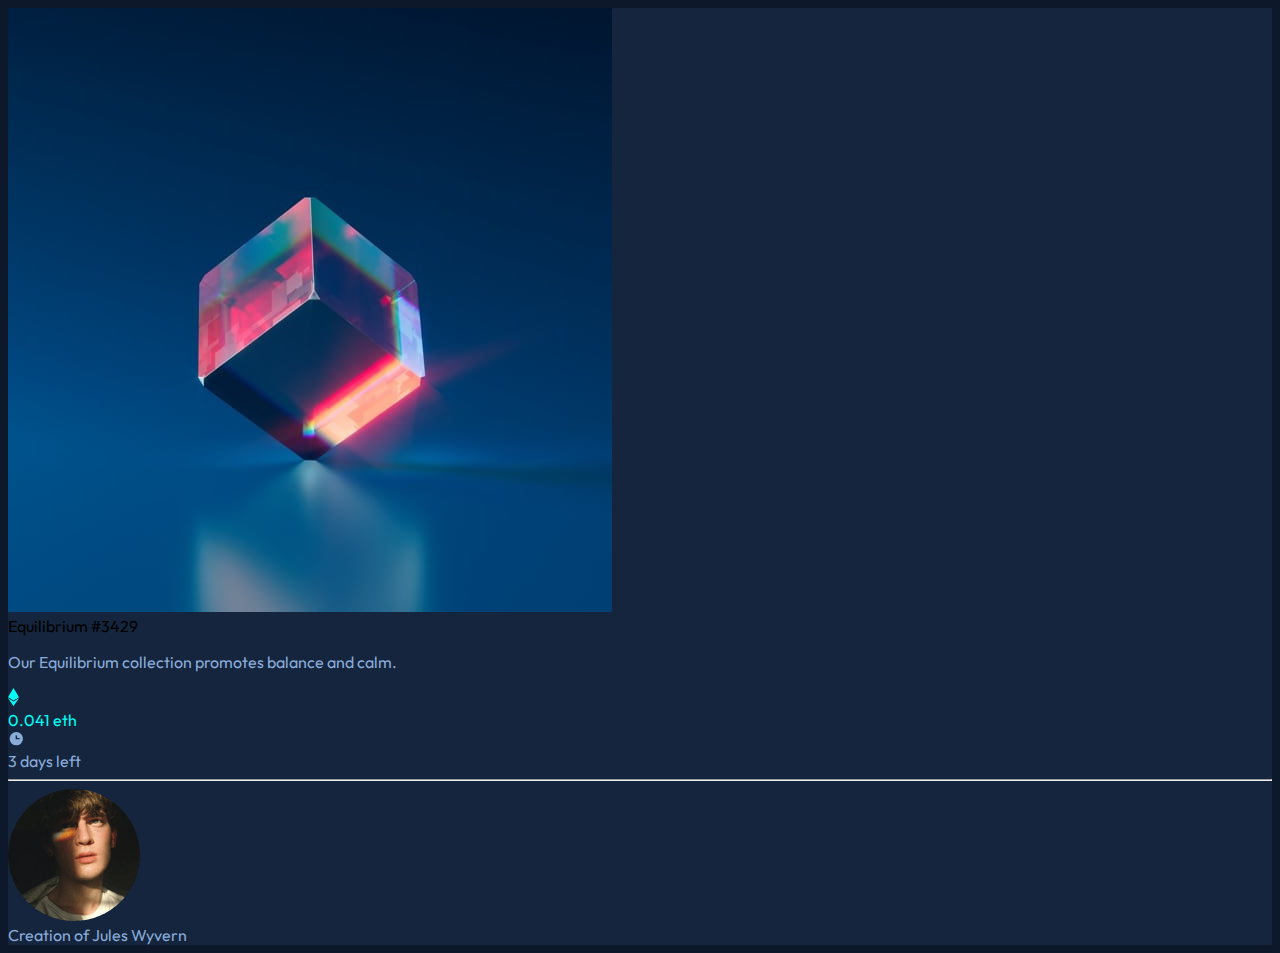
<file: index.html>
<!DOCTYPE html>
<html lang="en">

<head>
    <meta charset="UTF-8">
    <meta name="viewport" content="width=device-width, initial-scale=1.0">
    <link rel="shortcut icon" href="./images/favicon-32x32.png" type="image/x-icon">
    <link rel="preconnect" href="https://fonts.googleapis.com">
    <link rel="preconnect" href="https://fonts.gstatic.com" crossorigin>
    <link href="https://fonts.googleapis.com/css2?family=Outfit:wght@300;400;600&display=swap" rel="stylesheet">
    <link href="https://cdn.jsdelivr.net/npm/bootstrap@5.3.2/dist/css/bootstrap.min.css" rel="stylesheet"
        integrity="sha384-T3c6CoIi6uLrA9TneNEoa7RxnatzjcDSCmG1MXxSR1GAsXEV/Dwwykc2MPK8M2HN" crossorigin="anonymous">
    <link rel="stylesheet" href="style.css">
    <title>NFT preview card component</title>
</head>

<body>
    <main>
        <div class="container">
            <div class="row row-cols-1">
                <div
                    class="col-11 col-sm-6 col-xxl-3 rounded-4 position-absolute top-50 start-50 translate-middle card__bg">

                    <img class="mt-3 rounded img-fluid d-block mx-auto" src="./images/image-equilibrium.jpg"
                        alt="equilibrium">
                    <div class="text-start text-light ps-1 pt-3 fs-4">
                        Equilibrium #3429
                    </div>
                    <p class="text-start ps-1 pt-3 fs-5">Our Equilibrium collection promotes balance and calm.</p>
                    <div class="row row-cols-4">
                        <div class="col-1 pt-1"><img src="./images/icon-ethereum.svg" alt="icon-ethereum">
                        </div>
                        <div class="col-6 fs-5 text-uppercase price">0.041 eth</div>
                        <div class="col-1 pt-1"><img src="./images/icon-clock.svg" alt=""></div>
                        <div class="col-4 fs-5 just__text">3 days left</div>
                    </div>
                    <hr>
                    <div class="row row-cols-3">
                        <div class="col-3 pb-4">
                            <img class="border rounded-circle w-50" src="./images/image-avatar.png" alt="Avatar">
                        </div>
                        <div class="col-7 pt-1 text-start just__text">Creation of <span class="text-light">Jules
                                Wyvern</span></div>
                        <div class="col-2"></div>
                    </div>


                </div>
            </div>
        </div>
    </main>

    <script src="https://cdn.jsdelivr.net/npm/@popperjs/core@2.11.8/dist/umd/popper.min.js"
        integrity="sha384-I7E8VVD/ismYTF4hNIPjVp/Zjvgyol6VFvRkX/vR+Vc4jQkC+hVqc2pM8ODewa9r"
        crossorigin="anonymous"></script>
    <script src="https://cdn.jsdelivr.net/npm/bootstrap@5.3.2/dist/js/bootstrap.min.js"
        integrity="sha384-BBtl+eGJRgqQAUMxJ7pMwbEyER4l1g+O15P+16Ep7Q9Q+zqX6gSbd85u4mG4QzX+"
        crossorigin="anonymous"></script>
</body>

</html>
</file>
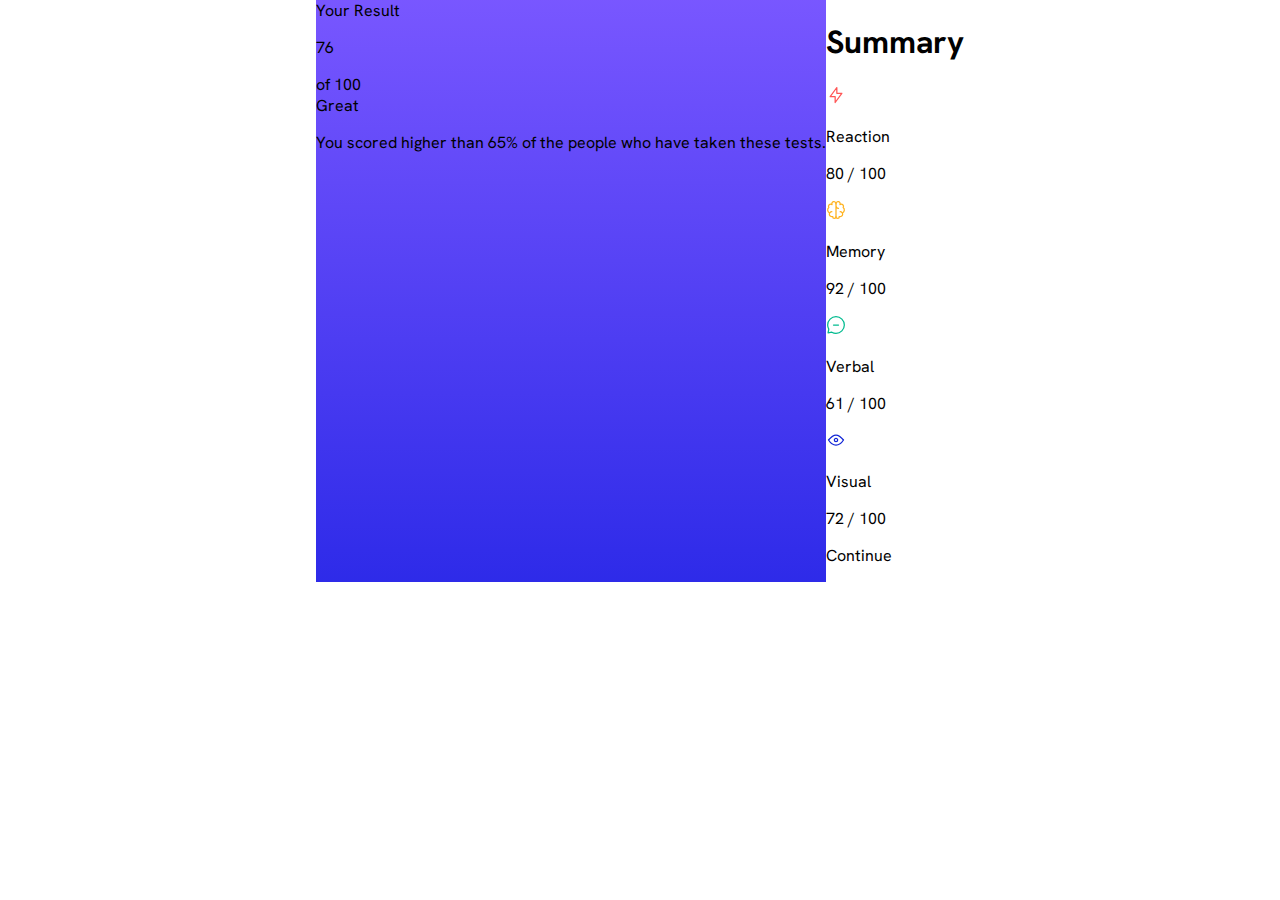
<file: Results_summary_component/index.html>
<!DOCTYPE html>
<html lang="en">

<head>
    <meta charset="UTF-8">
    <meta name="viewport" content="width=device-width, initial-scale=1.0">
    <link rel="preconnect" href="https://fonts.googleapis.com">
    <link rel="preconnect" href="https://fonts.gstatic.com" crossorigin>
    <link href="https://fonts.googleapis.com/css2?family=Hanken+Grotesk:wght@500;700;800&display=swap" rel="stylesheet">
    <link rel="stylesheet" href="style.css">
    <title>Results summary component</title>
</head>

<body>
    <section class="main-section">
        <section class="second-section">
            <div class="left">
                <div class="first">Your Result</div>
                <div class="circle second">
                    <div id="score-text-one">
                        <p id="text-one">76</p>
                    </div>
                    <div id="score-text-two">of 100</div>
                </div>
                <div class="three">Great</div>
                <div>
                    <p>You scored higher than 65% of the people who have taken these tests.</p>
                </div>

            </div>
            <div class="right">
                <h1>Summary</h1>
                <div class="stats">
                    <div>
                        <svg xmlns="http://www.w3.org/2000/svg" width="20" height="20" fill="none" viewBox="0 0 20 20">
                            <path stroke="#F55" stroke-linecap="round" stroke-linejoin="round" stroke-width="1.25"
                                d="M10.833 8.333V2.5l-6.666 9.167h5V17.5l6.666-9.167h-5Z" />
                        </svg>
                    </div>
                    <div>
                        <p class="reaction">Reaction</p>
                    </div>
                    <div>
                        <p><span>80</span> / 100</p>
                    </div>
                </div>
                <div class="stats">
                    <div>
                        <svg xmlns="http://www.w3.org/2000/svg" width="20" height="20" fill="none" viewBox="0 0 20 20">
                            <path stroke="#FFB21E" stroke-linecap="round" stroke-linejoin="round" stroke-width="1.25"
                                d="M5.833 11.667a2.5 2.5 0 1 0 .834 4.858" />
                            <path stroke="#FFB21E" stroke-linecap="round" stroke-linejoin="round" stroke-width="1.25"
                                d="M3.553 13.004a3.333 3.333 0 0 1-.728-5.53m.025-.067a2.083 2.083 0 0 1 2.983-2.824m.199.054A2.083 2.083 0 1 1 10 3.75v12.917a1.667 1.667 0 0 1-3.333 0M10 5.833a2.5 2.5 0 0 0 2.5 2.5m1.667 3.334a2.5 2.5 0 1 1-.834 4.858" />
                            <path stroke="#FFB21E" stroke-linecap="round" stroke-linejoin="round" stroke-width="1.25"
                                d="M16.447 13.004a3.334 3.334 0 0 0 .728-5.53m-.025-.067a2.083 2.083 0 0 0-2.983-2.824M10 3.75a2.085 2.085 0 0 1 2.538-2.033 2.084 2.084 0 0 1 1.43 2.92m-.635 12.03a1.667 1.667 0 0 1-3.333 0" />
                        </svg>
                    </div>
                    <div>
                        <p class="memory">Memory</p>
                    </div>
                    <div>
                        <p><span>92</span> / 100</p>
                    </div>
                </div>
                <div class="stats">
                    <div>
                        <svg xmlns="http://www.w3.org/2000/svg" width="20" height="20" fill="none" viewBox="0 0 20 20">
                            <path stroke="#00BB8F" stroke-linecap="round" stroke-linejoin="round" stroke-width="1.25"
                                d="M7.5 10h5M10 18.333A8.333 8.333 0 1 0 1.667 10c0 1.518.406 2.942 1.115 4.167l-.699 3.75 3.75-.699A8.295 8.295 0 0 0 10 18.333Z" />
                        </svg>
                    </div>
                    <div>
                        <p class="verbal">Verbal</p>
                    </div>
                    <div>
                        <p><span>61</span> / 100</p>
                    </div>

                </div>
                <div class="stats">
                    <div>
                        <svg xmlns="http://www.w3.org/2000/svg" width="20" height="20" fill="none" viewBox="0 0 20 20">
                            <path stroke="#1125D6" stroke-linecap="round" stroke-linejoin="round" stroke-width="1.25"
                                d="M10 11.667a1.667 1.667 0 1 0 0-3.334 1.667 1.667 0 0 0 0 3.334Z" />
                            <path stroke="#1125D6" stroke-linecap="round" stroke-linejoin="round" stroke-width="1.25"
                                d="M17.5 10c-1.574 2.492-4.402 5-7.5 5s-5.926-2.508-7.5-5C4.416 7.632 6.66 5 10 5s5.584 2.632 7.5 5Z" />
                        </svg>
                    </div>
                    <div>
                        <p class="visual">Visual</p>
                    </div>
                    <div>
                        <p><span>72</span> / 100</p>
                    </div>
                </div>
                <div class="button">
                    <p>Continue</p>
                </div>
            </div>

        </section>
    </section>
</body>

</html>
</file>
<file: style.css>
:root {
    --soft_blue: hsl(215, 51%, 70%);
    --cyan: hsl(178, 100%, 50%);
    --main_BG: hsl(217, 54%, 11%);
    /* --card_BG: hsl(216, 50%, 16%); */
    --card_BG: hsl(216, 50%, 16%);
    --line: hsl(215, 21%, 53%);
    --white: hsl(0, 0%, 100%);
    --fs-18: 0.888rem
}

/* html {
    box-sizing: border-box;
    font-size: 100%;
}

*,
*::after,
*::before {
    box-sizing: inherit;
} */

body {
    font-family: 'Outfit', sans-serif;
    background-color: var(--main_BG);
}

.card__bg {
    background-color: var(--card_BG);
}

p {
    color: var(--soft_blue);
}

.price {
    color: var(--cyan);
}

.just__text {
    color: var(--soft_blue);
}

hr {
    background-color: var(--line);
}
</file>
<file: Results_summary_component/style.css>
html {
    font-family: 'Hanken Grotesk', sans-serif;
}

body {
    margin: 0;
    padding: 0;

}

section {
    display: flex;
    justify-content: space-around;
}

.left {
    background: linear-gradient(to bottom, hsl(252, 100%, 67%), hsl(241, 81%, 54%));
}


@media(min-width: 1440px) {
    .main-section {
        width: 800px;
        height: 100vh;
        /* margin-top: auto; */
        margin: auto;
        align-items: center;
    }

    .second-section {
        box-shadow: 10px 10px 10px hsl(241, 100%, 89%);
        border-radius: 2em;
    }

    .left {
        background: linear-gradient(to bottom, hsl(252, 100%, 67%), hsl(241, 81%, 54%));
        width: 400px;
        border-radius: 2em;
        text-align: center;
    }

    .first {
        margin-top: 2em;
        color: hsl(241, 100%, 89%);
        font-weight: 700;
        letter-spacing: 0.1em;
    }

    .circle {
        width: 180px;
        height: 180px;
        border-radius: 50%;
        background: linear-gradient(to bottom, hsla(256, 72%, 46%, 1), hsla(241, 72%, 46%, 0));
        margin: auto;
    }

    #text-one {
        font-size: 3em;
        color: hsl(0, 0%, 100%);
        font-weight: 800;
        /* margin: 0; */
        /* margin: 100px 0 0 0; */
        padding: 1em 0 0 0;
    }

    #score-text-two {
        color: hsl(241, 100%, 89%);
        margin-top: -20px;
        font-size: 1.3em;
    }

    .three {
        color: hsl(234, 100%, 96%);
        margin-top: 50px;
        margin-bottom: 10px;
        font-size: 20px;
        font-weight: 700;
    }

    .left div:last-of-type p {
        color: hsl(241, 100%, 89%);
        /* color: hsl(234, 100%, 96%); */
        font-size: 1.3em;
        width: 285px;
        margin: 30px auto;
    }

    .right {
        width: 400px;
        border-radius: 0 2em 2em 0;
        background: hsl(0, 0%, 100%);

        /* margin: auto; */
    }

    .right h1 {
        font-weight: 800;
        font-size: 1.5em;
        width: 350px;
        margin: 2em 0 0 50px;
    }

    .stats {
        margin: 15px auto;
        padding: 5px 0;
        border-radius: 10px;
        width: 300px;
        display: flex;
        justify-content: center;
        height: 3em;
    }

    .stats div {
        margin: auto;
    }

    .stats div:nth-of-type(1) {
        margin: auto 10px;
    }

    .stats div:nth-of-type(2) {
        margin-left: 0;
    }

    .stats div:nth-of-type(3) p {
        color: hsl(241, 100%, 87%);
        font-weight: 700;
    }

    span {
        color: black;
    }

    .stats:nth-of-type(1) {
        background: hsl(0, 100%, 96%);
    }

    .stats:nth-of-type(2) {
        background: hsl(39, 100%, 96%);
    }

    .stats:nth-of-type(3) {
        background: hsl(166, 100%, 96%);
    }

    .stats:nth-of-type(4) {
        background: hsl(234, 100%, 96%);
    }

    .button {
        background: hsl(224, 30%, 27%);
        width: 300px;
        border-radius: 50px;
        text-align: center;
        color: hsl(0, 0%, 100%);
        margin: 2.5em auto 0 auto;
    }

    .button:hover {
        background: linear-gradient(to bottom, hsl(252, 100%, 67%), hsl(241, 81%, 54%));
        cursor: pointer;
    }

    .button:active {
        background: linear-gradient(to bottom, hsl(252, 100%, 67%), hsl(241, 81%, 54%));
        cursor: pointer;
    }

    .button p {
        padding: 1em;
        font-weight: 700;
    }

    .reaction,
    .memory,
    .verbal,
    .visual {
        font-weight: 700;
        margin: 0;
    }

    .reaction {
        color: hsl(0, 100%, 67%);
    }

    .memory {
        color: hsl(39, 100%, 56%);
    }

    .verbal {
        color: hsl(166, 100%, 37%);
    }

    .visual {
        color: hsl(234, 85%, 45%);
    }

}

@media(max-width: 375px) {
    section {
        flex-direction: column;
        width: 375px;
    }

    .left {
        border-radius: 0 0 30px 30px;
        height: 280px;
        /* justify-content: center; */
    }

    .left div {
        margin: 0 auto;
        text-align: center;
    }

    .left .first {
        margin-top: 1em;
        color: hsl(241, 100%, 89%);
        font-weight: 700;
        letter-spacing: 0.1em;
    }

    .left .circle {
        width: 120px;
        height: 120px;
        border-radius: 50%;
        background: linear-gradient(to bottom, hsla(256, 72%, 46%, 1), hsla(241, 72%, 46%, 0));
        margin-top: 20px;
    }

    #score-text-one p {
        font-size: 3em;
        color: hsl(0, 0%, 100%);
        font-weight: 800;
        margin: 0;
        padding: 0.5em 0 0 0;

    }

    #score-text-two {
        color: hsl(241, 100%, 89%);
        /* margin-top: -1px; */
    }

    .left div.three {
        color: hsl(234, 100%, 96%);
        margin-top: 10px;
        margin-bottom: 10px;
        font-size: 20px;
        font-weight: 700;
    }

    .left div:last-of-type p {
        color: hsl(241, 100%, 89%);
        /* color: hsl(234, 100%, 96%); */
        width: 270px;
        margin: 0 auto;
    }

    .right {
        background: hsl(0, 0%, 100%);
        margin: 0 auto;
        width: 300px;
        border-radius: 0 0 30px 30px;

    }

    .right h1 {
        font-weight: 800;
        font-family: 'Hanken Grotesk';
    }

    p {
        font-size: 16px;
    }

    .stats {
        /* padding: 13px; */
        margin-bottom: 15px;
        border-radius: 10px;
        display: flex;
        /* align-items: center; */
        /* align-content: center; */
        justify-content: center;
        height: 3em;
    }

    .stats div {
        margin: auto;
    }

    .stats div:nth-of-type(1) {
        margin: auto 10px;
    }

    .stats div:nth-of-type(2) {
        margin-left: 0;
    }

    .stats div:nth-of-type(3) p {
        color: hsl(241, 100%, 87%);
        font-weight: 700;
    }

    span {
        color: black;
    }

    .stats:nth-of-type(1) {
        background: hsl(0, 100%, 96%);
    }

    .stats:nth-of-type(2) {
        background: hsl(39, 100%, 96%);
    }

    .stats:nth-of-type(3) {
        background: hsl(166, 100%, 96%);
    }

    .stats:nth-of-type(4) {
        background: hsl(234, 100%, 96%);
    }

    .button {
        background: hsl(224, 30%, 27%);
        border-radius: 50px;
        text-align: center;
        color: hsl(0, 0%, 100%);
        margin: 18px 0 0 0;
    }

    .button p {
        padding: 1em;
        font-weight: 700;
    }

    .reaction,
    .memory,
    .verbal,
    .visual {
        font-weight: 700;
        margin: 0;
    }

    .reaction {
        color: hsl(0, 100%, 67%);
    }

    .memory {
        color: hsl(39, 100%, 56%);
    }

    .verbal {
        color: hsl(166, 100%, 37%);
    }

    .visual {
        color: hsl(234, 85%, 45%);
    }

}
</file>
